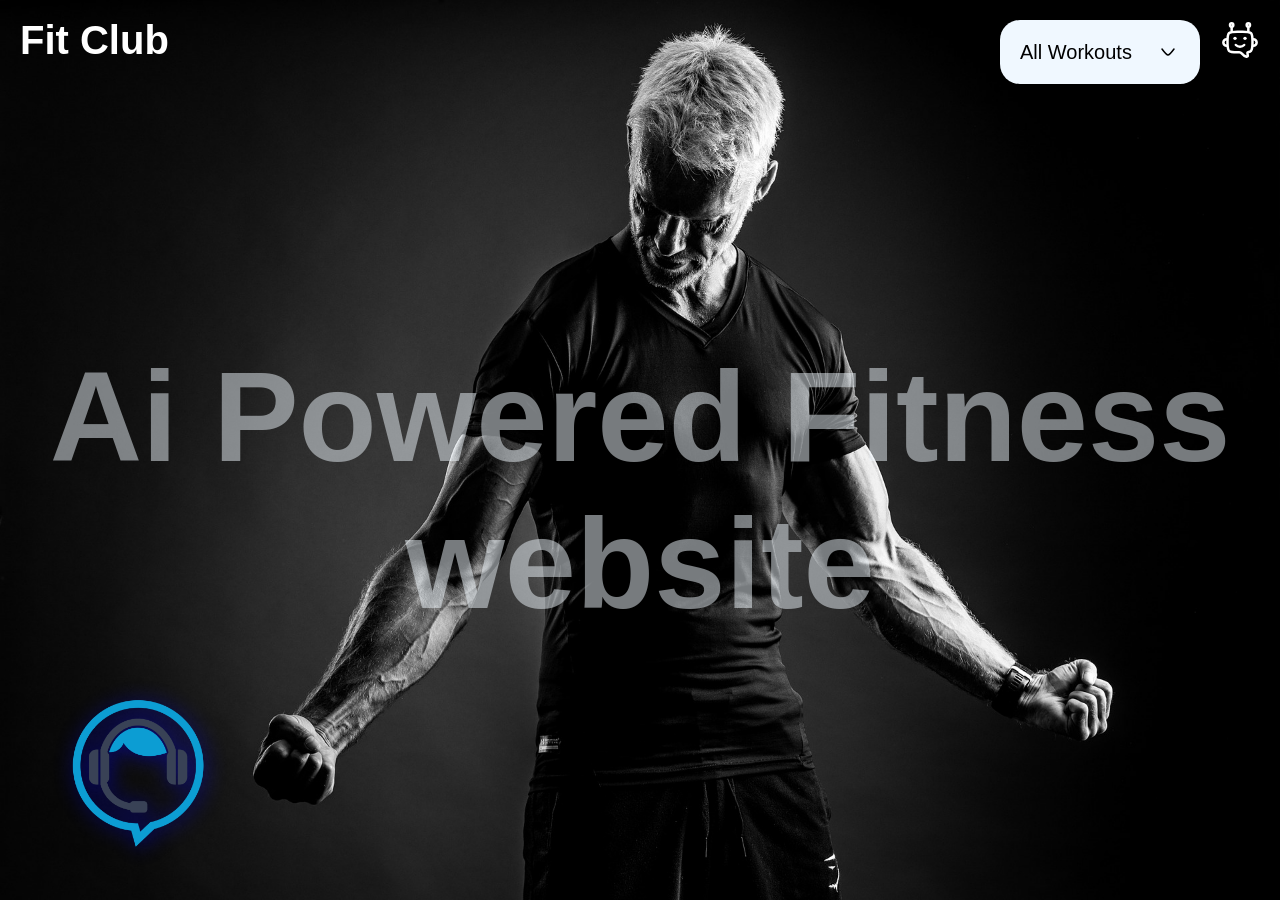
<file: index.html>
<!DOCTYPE html>
<html lang="en">

<head>
    <meta charset="UTF-8">
    <meta name="viewport" content="width=device-width, initial-scale=1.0">
    <title>Ai-power-fitness website</title>
    <link rel="stylesheet" href="styles.css">
</head>

<body>
    <nav>
        <a href="index.html">
            <h1 class="logo">Fit Club</h1>
        </a>
        <div class="right-nav">
            <div class="select-box">
                <div class="select-heading"><span>All Workouts</span><img src="arrow.svg" alt="image"></div>
                <div class="options ">
                    <a href="workout.html">
                        <div class="option">All Workout</div>
                    </a>
                    <a href="back.html">
                        <div class="option">Back Workout</div>
                    </a>
                    <a href="chest.html">
                        <div class="option">Chest Workout</div>
                    </a>
                    <a href="biceps-trishep.html">
                        <div class="option">Biceps Workout</div>
                    </a>
                    <a href="shoulder.html">
                        <div class="option">Solders</div>
                    </a>
                    <a href="leg.html">
                        <div class="option">Leg Workout</div>
                    </a>
                </div>
            </div>
            <img src="chatbot.svg" alt="Image" id="chatbotimg">
        </div>
    </nav>

    <main>
        <h1 class="bgtext">Ai Powered Fitness website</h1>
        <div class="chat-box">
            <div class="h1">Talk to your own assistant....</div>
            <div class="chat-container">


            </div>
            <div class="input-area">
                <input type="text" class="prompt" placeholder="ask anything">
                <button><img src="btn.svg" alt="img"></button>
            </div>
        </div>

        <div class="virtual-assistant">
            <img src="ai (1).png" alt="img" width="150px">
        </div>

    </main>
    <div class="speak-page">
        <img src="ai (1).png" alt="img" width="200px">
        <h1>speak Now</h1>
        <img src="voice.gif" alt="img" width="200px" id="voice">

    </div>


    <script src="index.js"></script>

</body>

</html>
</file>
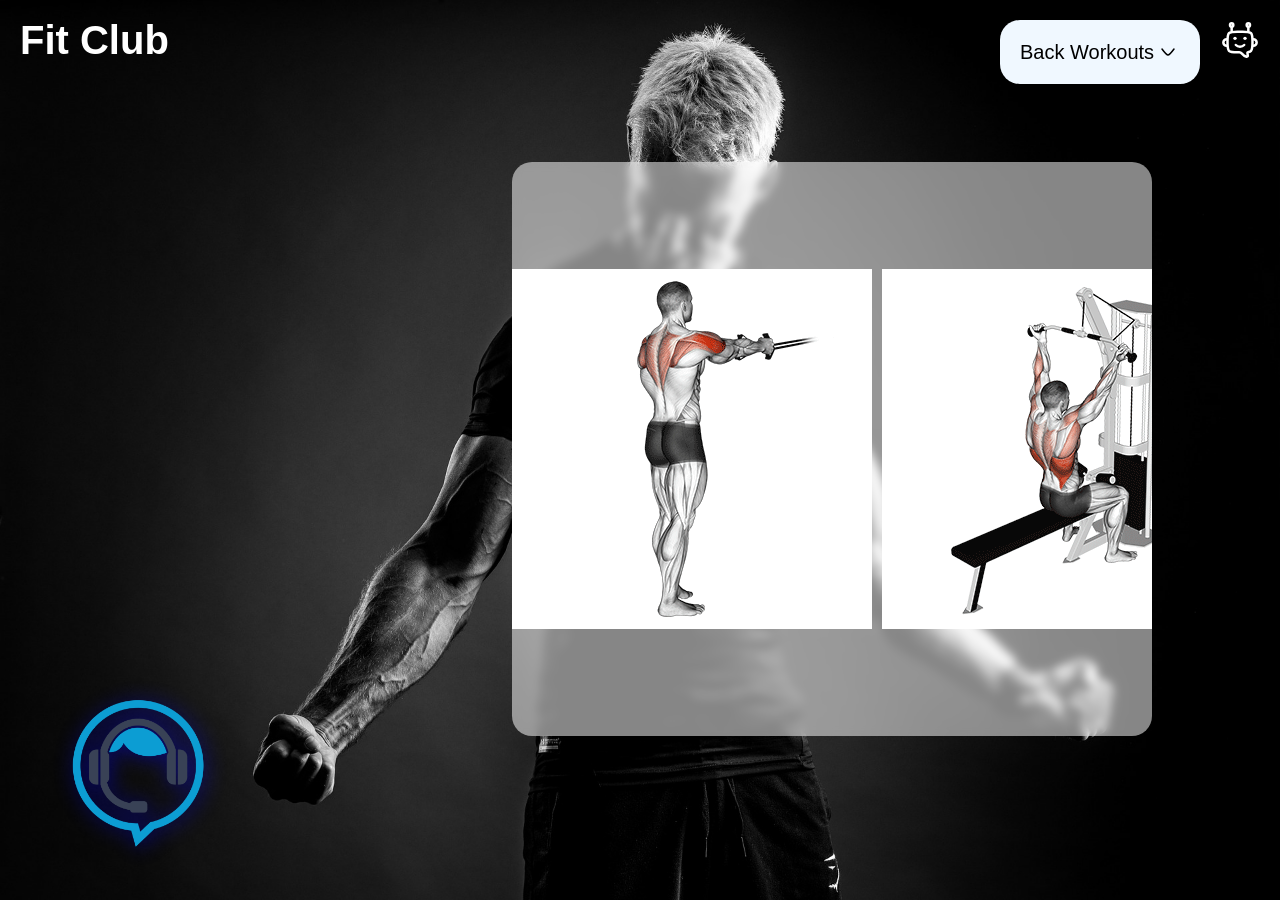
<file: back.html>
<!DOCTYPE html>
<html lang="en">
<head>
    <meta charset="UTF-8">
    <meta name="viewport" content="width=device-width, initial-scale=1.0">
    <title>Ai-power-fitness website</title>
    <link rel="stylesheet" href="styles.css">
</head>
<body>
  <nav>
    <a href="index.html"><h1 class="logo">Fit Club</h1></a>
    <div class="right-nav">
        <div class="select-box">
           <div class="select-heading"><span>Back Workouts</span><img src="arrow.svg" alt="image"></div>
           <div class="options ">
                 <a href="workout.html"><div class="option">All Workout</div></a>
                 <a href="back.html"><div class="option">Back Workout</div></a>
                 <a href="chest.html"><div class="option">Chest Workout</div></a>
                 <a href="biceps-trishep.html"><div class="option">Biceps Workout</div></a>
                 <a href="shoulder.html"><div class="option">Solders</div></a>
                 <a href="leg.html"><div class="option">Leg Workout</div></a>
           </div>
        </div>
        <img src="chatbot.svg" alt="Image" id="chatbotimg">
    </div>
  </nav>

  <main>
    <div class="chat-box">
        <div class="h1">Talk to your own assistant....</div>
        <div class="chat-container">
           
        </div>
          <div class="input-area">
                <input type="text" class="prompt" placeholder="ask anything">
                <button ><img src="btn.svg" alt="img"></button>
            </div>
    </div>


        
        <div class="svgs">
           
            <img src="back1.gif" alt="" width="200px">
            <img src="back3.gif" alt="" width="200px">
            <img src="back4.gif" alt="" width="200px">
            <img src="back5.gif" alt="" width="200px">
            
        </div>

    <div class="virtual-assistant">
            <img src="ai (1).png" alt="img" width="150px">
        </div>

    </main>
    <div class="speak-page">
        <img src="ai (1).png" alt="img" width="200px">
        <h1>speak Now</h1>
        <img src="voice.gif" alt="img" width="200px" id="voice">
    
    
        <script src="index.js"></script>
    
</body>
</html>
</file>
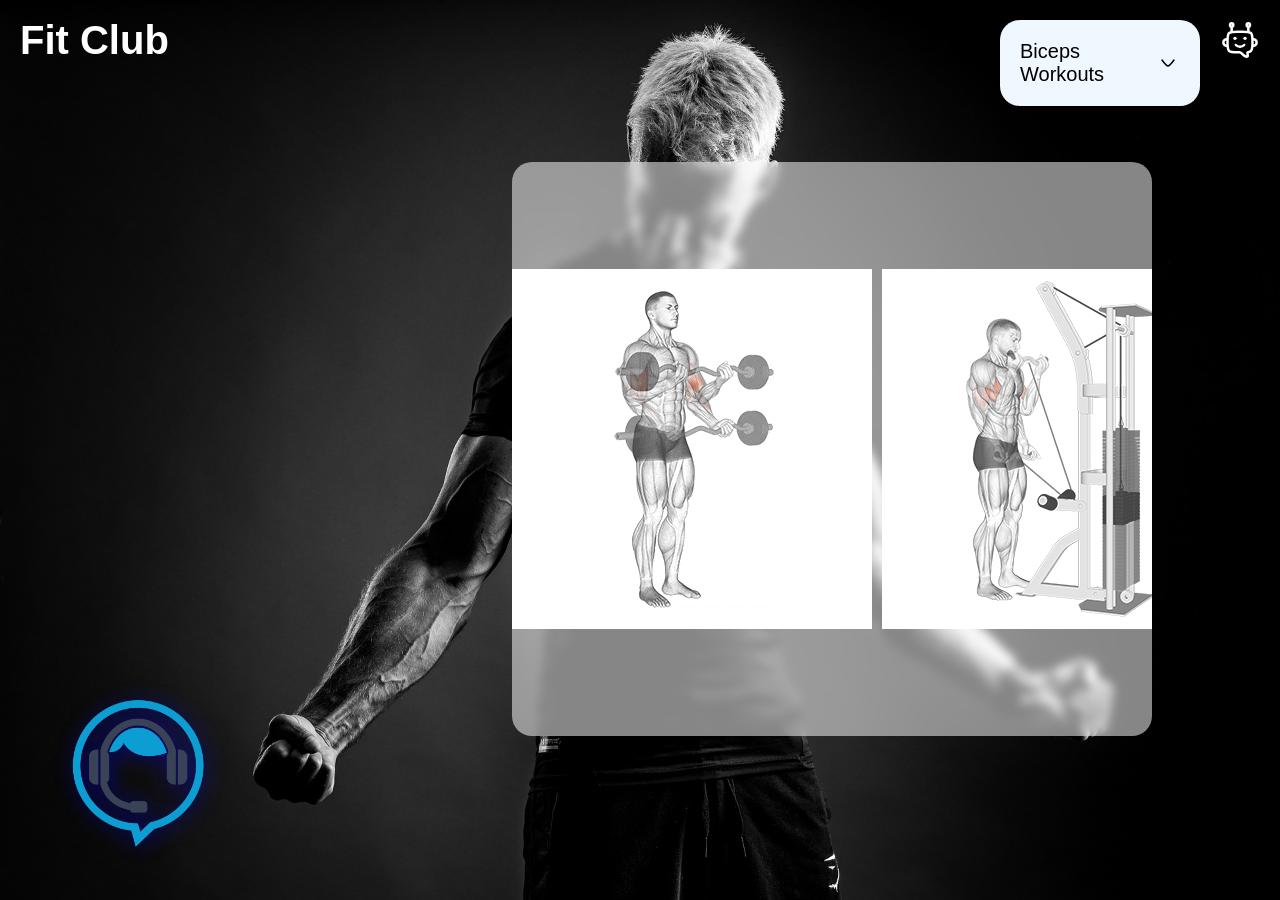
<file: biceps-trishep.html>
<!DOCTYPE html>
<html lang="en">

<head>
    <meta charset="UTF-8">
    <meta name="viewport" content="width=device-width, initial-scale=1.0">
    <title>Ai-power-fitness website</title>
    <link rel="stylesheet" href="styles.css">
</head>

<body>
    <nav>
        <a href="index.html">
            <h1 class="logo">Fit Club</h1>
        </a>
        <div class="right-nav">
            <div class="select-box">
                <div class="select-heading"><span>Biceps Workouts</span><img src="arrow.svg" alt="image"></div>
                <div class="options ">
                    <a href="workout.html">
                        <div class="option">All Workout</div>
                    </a>
                    <a href="back.html">
                        <div class="option">Back Workout</div>
                    </a>
                    <a href="chest.html">
                        <div class="option">Chest Workout</div>
                    </a>
                    <a href="biceps-trishep.html">
                        <div class="option">Biceps Workout</div>
                    </a>
                    <a href="shoulder.html">
                        <div class="option">Solders</div>
                    </a>
                    <a href="leg.html">
                        <div class="option">Leg Workout</div>
                    </a>
                </div>
            </div>
            <img src="chatbot.svg" alt="Image" id="chatbotimg">
        </div>
    </nav>

    <main>
        <div class="chat-box">
            <div class="h1">Talk to your own assistant....</div>
            <div class="chat-container">



            </div>
            <div class="input-area">
                <input type="text" class="prompt" placeholder="ask anything">
                <button><img src="btn.svg" alt="img"></button>
            </div>
        </div>



        <div class="svgs">

            <img src="biceps1.gif" alt="" width="200px">
            <img src="biceps2.gif" alt="" width="200px">
            <img src="biceps3.gif" alt="" width="200px">
            <img src="triceps1.gif" alt="" width="200px">
            <img src="triceps2.gif" alt="" width="200px">

        </div>

        <div class="virtual-assistant">
            <img src="ai (1).png" alt="img" width="150px">
        </div>

    </main>
    <div class="speak-page">
        <img src="ai (1).png" alt="img" width="200px">
        <h1>speak Now</h1>
        <img src="voice.gif" alt="img" width="200px" id="voice">

        <script src="index.js"></script>

</body>

</html>
</file>
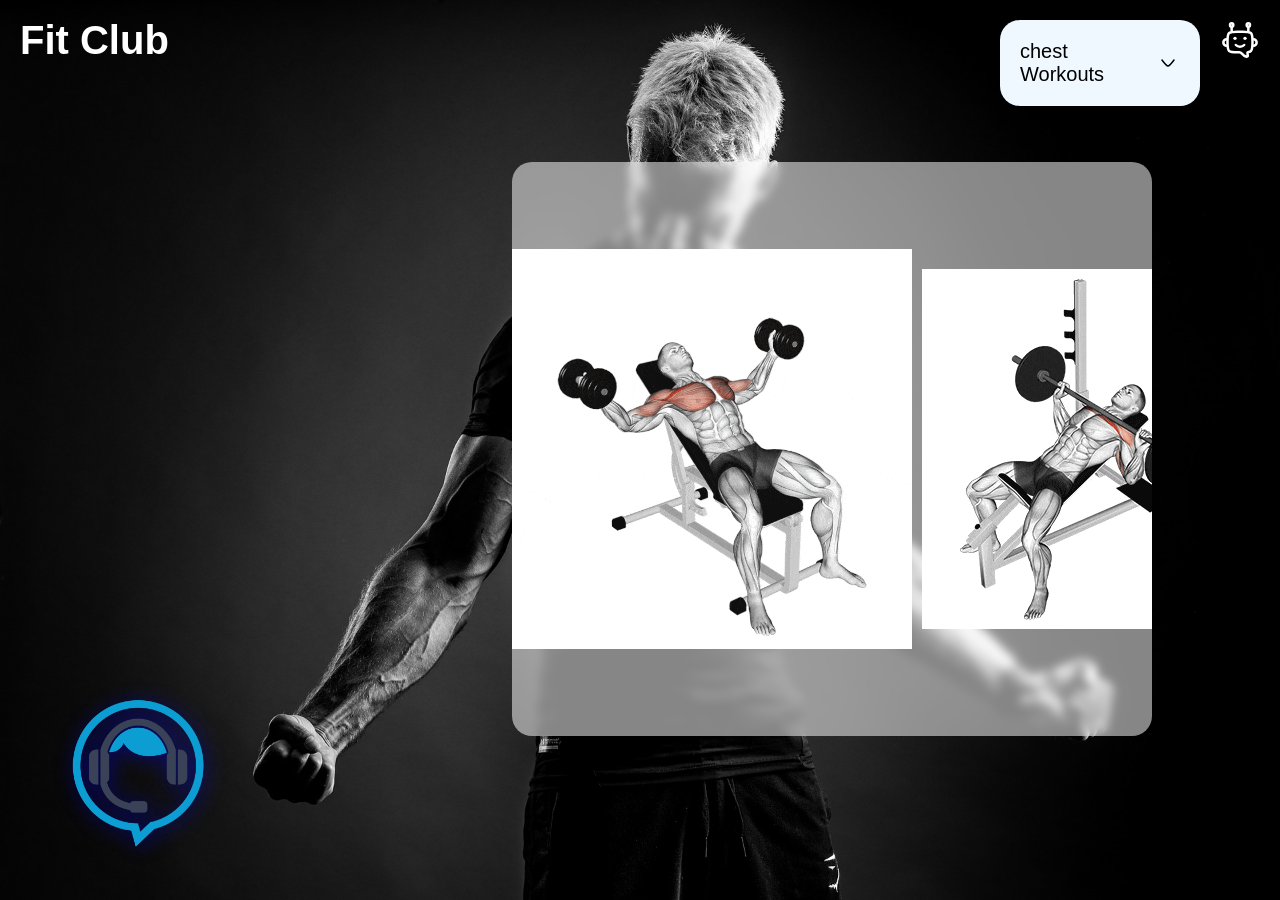
<file: chest.html>
<!DOCTYPE html>
<html lang="en">
<head>
    <meta charset="UTF-8">
    <meta name="viewport" content="width=device-width, initial-scale=1.0">
    <title>Ai-power-fitness website</title>
    <link rel="stylesheet" href="styles.css">
</head>
<body>
  <nav>
     <a href="index.html"><h1 class="logo">Fit Club</h1></a>
    <div class="right-nav">
        <div class="select-box">
           <div class="select-heading"><span>chest Workouts</span><img src="arrow.svg" alt="image"></div>
           <div class="options ">
                 <a href="workout.html"><div class="option">All Workout</div></a>
                 <a href="back.html"><div class="option">Back Workout</div></a>
                 <a href="chest.html"><div class="option">Chest Workout</div></a>
                 <a href="biceps-trishep.html"><div class="option">Biceps Workout</div></a>
                 <a href="shoulder.html"><div class="option">Solders</div></a>
                 <a href="leg.html"><div class="option">Leg Workout</div></a>
           </div>
        </div>
        <img src="chatbot.svg" alt="Image" id="chatbotimg">
    </div>
  </nav>

  <main>
    <div class="chat-box">
        <div class="h1">Talk to your own assistant....</div>
        <div class="chat-container">
           

        </div>
          <div class="input-area">
                <input type="text" class="prompt" placeholder="ask anything">
                <button ><img src="btn.svg" alt="img"></button>
            </div>
    </div>


         
        <div class="svgs">
          
            <img src="chest1.gif" alt="" width="00px">
            <img src="chest2.gif" alt="" width="200px">
            <img src="chest3.gif" alt="" width="200px">
            <img src="chest4.gif" alt="" width="200px">
            <img src="chest5.gif" alt="" width="200px">
       
        </div>
 <div class="virtual-assistant">
            <img src="ai (1).png" alt="img" width="150px">
        </div>

    </main>
    <div class="speak-page">
        <img src="ai (1).png" alt="img" width="200px">
        <h1>speak Now</h1>
        <img src="voice.gif" alt="img" width="200px" id="voice">
 
 
 
        <script src="index.js"></script>
    
</body>
</html>
</file>
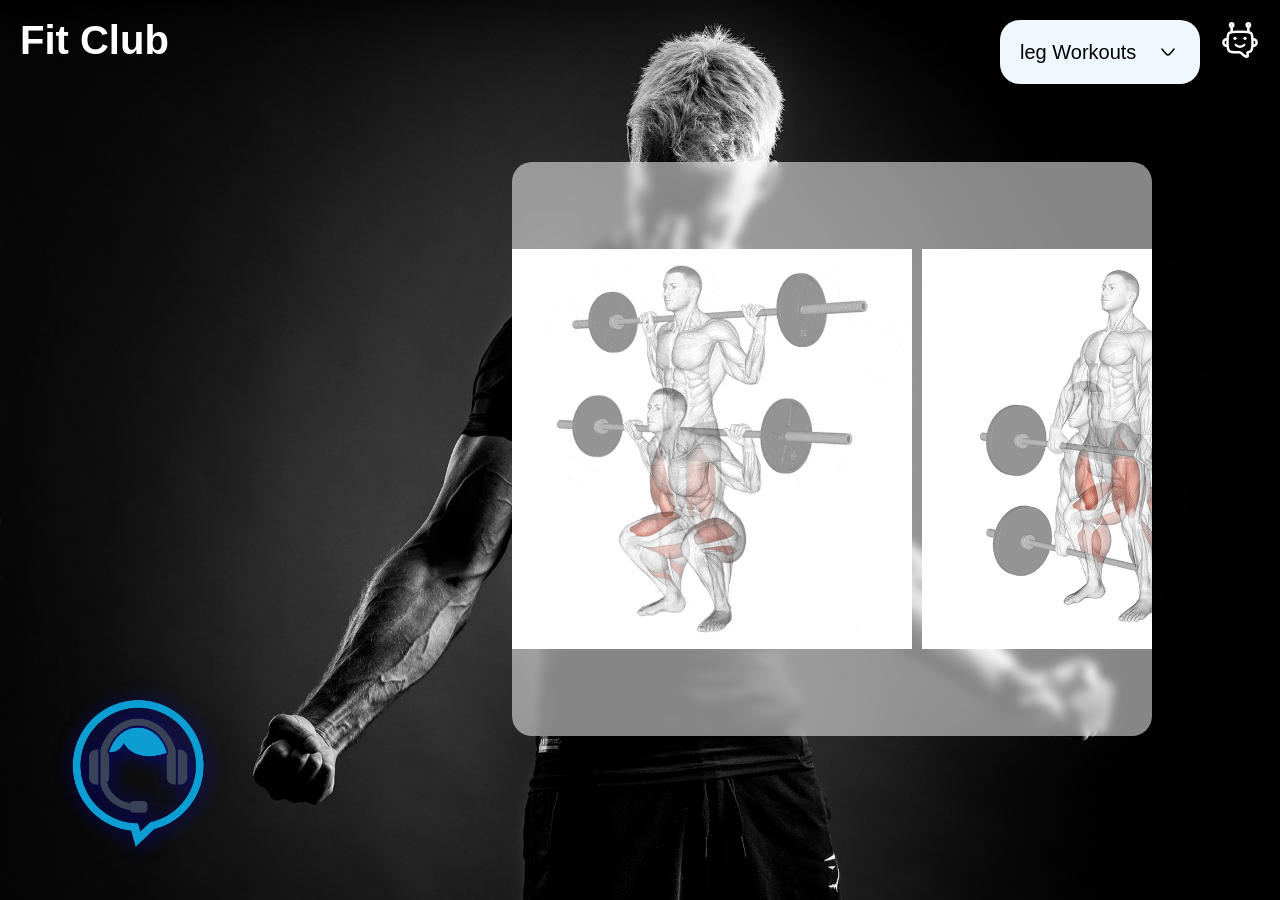
<file: leg.html>
<!DOCTYPE html>
<html lang="en">

<head>
    <meta charset="UTF-8">
    <meta name="viewport" content="width=device-width, initial-scale=1.0">
    <title>Ai-power-fitness website</title>
    <link rel="stylesheet" href="styles.css">
</head>

<body>
    <nav>
        <a href="index.html">
            <h1 class="logo">Fit Club</h1>
        </a>
        <div class="right-nav">
            <div class="select-box">
                <div class="select-heading"><span>leg Workouts</span><img src="arrow.svg" alt="image"></div>
                <div class="options ">
                    <a href="workout.html">
                        <div class="option">All Workout</div>
                    </a>
                    <a href="back.html">
                        <div class="option">Back Workout</div>
                    </a>
                    <a href="chest.html">
                        <div class="option">Chest Workout</div>
                    </a>
                    <a href="biceps-trishep.html">
                        <div class="option">Biceps Workout</div>
                    </a>
                    <a href="shoulder.html">
                        <div class="option">Solders</div>
                    </a>
                    <a href="leg.html">
                        <div class="option">Leg Workout</div>
                    </a>
                </div>
            </div>
            <img src="chatbot.svg" alt="Image" id="chatbotimg">
        </div>
    </nav>

    <main>
        <div class="chat-box">
            <div class="h1">Talk to your own assistant....</div>
            <div class="chat-container">



            </div>
            <div class="input-area">
                <input type="text" class="prompt" placeholder="ask anything">
                <button><img src="btn.svg" alt="img"></button>
            </div>
        </div>


        <div class="svgs">

            <img src="leg.gif" alt="" width="200px">
            <img src="leg2.gif" alt="" width="200px">
            <img src="leg3.gif" alt="" width="200px">
            <img src="leg4.gif" alt="" width="200px">
            <img src="leg5.gif" alt="" width="200px">
        </div>

        <div class="virtual-assistant">
            <img src="ai (1).png" alt="img" width="150px">
        </div>

    </main>
    <div class="speak-page">
        <img src="ai (1).png" alt="img" width="200px">
        <h1>speak Now</h1>
        <img src="voice.gif" alt="img" width="200px" id="voice">


        <script src="index.js"></script>

</body>

</html>
</file>
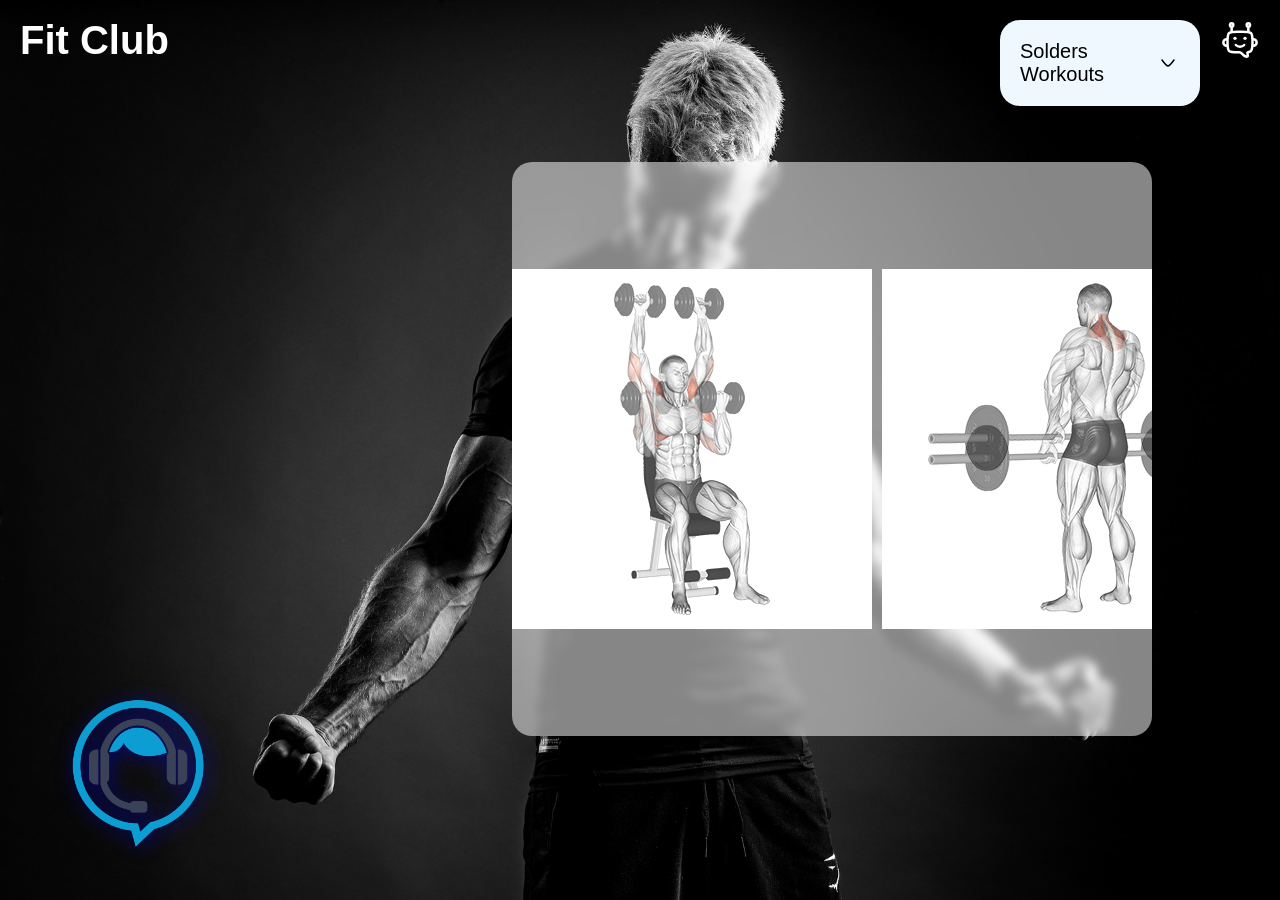
<file: shoulder.html>
<!DOCTYPE html>
<html lang="en">

<head>
    <meta charset="UTF-8">
    <meta name="viewport" content="width=device-width, initial-scale=1.0">
    <title>Ai-power-fitness website</title>
    <link rel="stylesheet" href="styles.css">
</head>

<body>
    <nav>
        <a href="index.html">
            <h1 class="logo">Fit Club</h1>
        </a>
        <div class="right-nav">
            <div class="select-box">
                <div class="select-heading"><span>Solders Workouts</span><img src="arrow.svg" alt="image"></div>
                <div class="options ">
                    <a href="workout.html">
                        <div class="option">All Workout</div>
                    </a>
                    <a href="back.html">
                        <div class="option">Back Workout</div>
                    </a>
                    <a href="chest.html">
                        <div class="option">Chest Workout</div>
                    </a>
                    <a href="biceps-trishep.html">
                        <div class="option">Biceps Workout</div>
                    </a>
                    <a href="shoulder.html">
                        <div class="option">Solders</div>
                    </a>
                    <a href="leg.html">
                        <div class="option">Leg Workout</div>
                    </a>
                </div>
            </div>
            <img src="chatbot.svg" alt="Image" id="chatbotimg">
        </div>
    </nav>

    <main>
        <div class="chat-box">
            <div class="h1">Talk to your own assistant....</div>
            <div class="chat-container">


            </div>
            <div class="input-area">
                <input type="text" class="prompt" placeholder="ask anything">
                <button><img src="btn.svg" alt="img"></button>
            </div>
        </div>




        <div class="svgs">

            <img src="shoulder1.gif" alt="" width="200px">
            <img src="shoulder2.gif" alt="" width="200px">
            <img src="shoulder3.gif" alt="" width="200px">
            <img src="shoulder4.gif" alt="" width="200px">
            <img src="shoulder5.gif" alt="" width="200px">

        </div>

        <div class="virtual-assistant">
            <img src="ai (1).png" alt="img" width="150px">
        </div>

    </main>
    <div class="speak-page">
        <img src="ai (1).png" alt="img" width="200px">
        <h1>speak Now</h1>
        <img src="voice.gif" alt="img" width="200px" id="voice">


        <script src="index.js"></script>

</body>

</html>
</file>
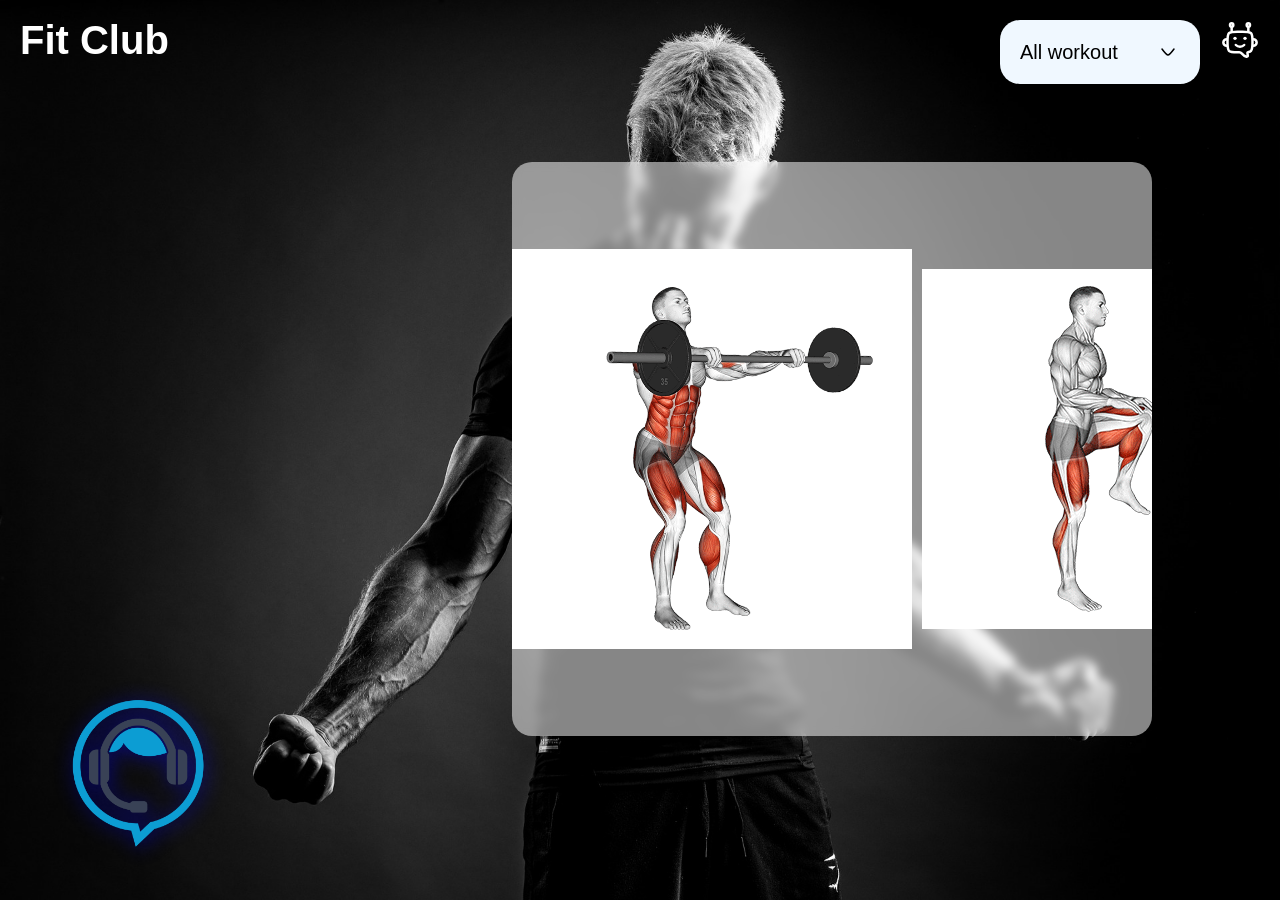
<file: workout.html>
<!DOCTYPE html>
<html lang="en">

<head>
    <meta charset="UTF-8">
    <meta name="viewport" content="width=device-width, initial-scale=1.0">
    <title>Ai-power-fitness website</title>
    <link rel="stylesheet" href="styles.css">
</head>

<body>
    <nav>
        <a href="index.html">
            <h1 class="logo">Fit Club</h1>
        </a>
        <div class="right-nav">
            <div class="select-box">
                <div class="select-heading"><span>All workout</span><img src="arrow.svg" alt="image"></div>
                <div class="options ">
                    <a href="workout.html">
                        <div class="option">All Workout</div>
                    </a>
                    <a href="back.html">
                        <div class="option">Back Workout</div>
                    </a>
                    <a href="chest.html">
                        <div class="option">Chest Workout</div>
                    </a>
                    <a href="biceps-trishep.html">
                        <div class="option">Biceps Workout</div>
                    </a>
                    <a href="shoulder.html">
                        <div class="option">Solders</div>
                    </a>
                    <a href="leg.html">
                        <div class="option">Leg Workout</div>
                    </a>
                </div>
            </div>
            <img src="chatbot.svg" alt="Image" id="chatbotimg">
        </div>
    </nav>

    <main>

        <div class="chat-box">
            <div class="h1">Talk to your own assistant....</div>
            <div class="chat-container">



            </div>
            <div class="input-area">
                <input type="text" class="prompt" placeholder="ask anything">
                <button><img src="btn.svg" alt="img"></button>
            </div>
        </div>




        <div class="svgs">
            <img src="workout1.gif" alt="" width="200px">
            <img src="workout2.gif" alt="" width="200px">
            <img src="workout3.gif" alt="" width="200px">
            <img src="workout4.gif" alt="" width="200px">
            <img src="back1.gif" alt="" width="200px">
            <img src="back3.gif" alt="" width="200px">
            <img src="back4.gif" alt="" width="200px">
            <img src="back5.gif" alt="" width="200px">
            <img src="chest1.gif" alt="" width="00px">
            <img src="chest2.gif" alt="" width="200px">
            <img src="chest3.gif" alt="" width="200px">
            <img src="chest4.gif" alt="" width="200px">
            <img src="chest5.gif" alt="" width="200px">
            <img src="biceps1.gif" alt="" width="200px">
            <img src="biceps2.gif" alt="" width="200px">
            <img src="biceps3.gif" alt="" width="200px">
            <img src="triceps1.gif" alt="" width="200px">
            <img src="triceps2.gif" alt="" width="200px">
            <img src="shoulder1.gif" alt="" width="200px">
            <img src="shoulder2.gif" alt="" width="200px">
            <img src="shoulder3.gif" alt="" width="200px">
            <img src="shoulder4.gif" alt="" width="200px">
            <img src="shoulder5.gif" alt="" width="200px">
            <img src="leg.gif" alt="" width="200px">
            <img src="leg2.gif" alt="" width="200px">
            <img src="leg3.gif" alt="" width="200px">
            <img src="leg4.gif" alt="" width="200px">
            <img src="leg5.gif" alt="" width="200px">
        </div>
       <div class="virtual-assistant">
            <img src="ai (1).png" alt="img" width="150px">
        </div>

    </main>
    <div class="speak-page">
        <img src="ai (1).png" alt="img" width="200px">
        <h1>speak Now</h1>
        <img src="voice.gif" alt="img" width="200px" id="voice">
    <script src="index.js"></script>

</body>

</html>
</file>
<file: styles.css>
*{
    margin: 0;
    padding: 0;
    box-sizing: border-box;
    font-family: 'Gill Sans', 'Gill Sans MT', Calibri, 'Trebuchet MS', sans-serif;
}

body{
    width: 100%;
    height: 100vh;
    background-image: url("bg.jpg");
    background-size: 100% 100%;
    overflow-x: hidden;
    background-repeat: no-repeat;
}

a{
    text-decoration: none;
}

nav{
    width: 100%;
    height: 80px;
    display: flex;
    align-items: center;
    justify-content: space-between;
    padding: 20px;
    position: relative;
    z-index: 20;
}

.logo{
    color: white;
    font-size: 40px;
    
}

.select-box{
    width: 200px;
    right: 60px;
    top: 0;

    position: absolute;
}

.select-heading{
    background-color: aliceblue;
    width: 100%;
    padding: 20px;
    font-size: 20px;
    display: flex;
    align-items: center;
    justify-content: space-between;
    border-radius: 20px;
    cursor: pointer;
}

.select-heading img{
     transition: all 0.3s;
}

.options{
    width: 100%;
    display: flex;
    flex-direction: column;
    gap: 10px;
    background-color: rgba(240, 248, 255, 0.842);
    backdrop-filter: blur(5px);
    margin-top: 20px;
    text-align: center;
    padding: 10px;
    font-size: 20px;
     border-radius: 20px;
     display: none;
}

.active-options{
    display: flex;
}

.rotate{
    transform: rotate(180deg);
}

.option{
    border-radius: 20px;
    padding: 10px;
    transition: all 0.4s;
    letter-spacing: 1px;
    cursor: pointer;
}

.option:hover{
    background-color: aliceblue;
}

.right-nav{
    display: flex;
    align-items: center;
    justify-content: center;
    gap: 20px;
    position: relative;
}

main{
    width: 100%;
    height: calc(100% - 80px);
    position: relative;
    display: flex;
    align-items: center;
    justify-content: center;

}

.chat-box{
position: absolute;
width: 40%;
height: 80%;
top: 10%;
right: 5%;
background-color: rgba(240, 248, 255, 0.486);
border-radius: 20px;
backdrop-filter: blur(5px);
padding: 10px;
font-size: 20px;
transform: translate(800px);
transition: all 0.5s;
 position: fixed;
}

.active-chat-box{
    transform: translate(0px);
}

.chat-container{
    width: 100%;
    height: 80%;
   overflow: auto;
    display: flex;
    flex-direction: column;
    gap: 20px;
   
}

.input-area{
    width: 100%;
    height: 20%;
    display: flex;
    align-items: center;
    justify-content: center;
    gap: 20px;
}

.prompt{
    width: 60%;
    padding: 10px;
     background-color: black;
     color: white;
     font-size: 19px;
     border-radius: 20px;
     outline: none;

}

.input-area button{
    padding: 10px;
    background-color: black;
    border: none;
    border-radius: 50px;
}

.user-chat-box{
    width: 80%;
    padding: 20px;
    background-color: black;
    border-radius: 50px 0px 50px 50px;
    position: relative;
    left: 90px;
     color: white;
}

.ai-chat-box{
    width: 80%;
    padding: 20px;
    background-color: rgba(0, 0, 0, 0.5);
    border-radius: 0px 50px 50px 50px;
    position: relative;
     color: white;
}

.h1{
    font-size: 3vw;
    text-align: center;
}

.chatimg{
    cursor: pointer;
}

.options a{
    text-decoration: none;
    color: black;
}

.bgtext{
    font-size: 10vw;
    text-align: center;
    color: rgba(240, 248, 255, 0.493);
}

.svgs{
    width: 50%;
    height: 70%;
    display: flex;
    align-items: center;
    overflow-x: scroll;
    overflow-y: hidden;
    position: absolute;
    right: 10%;
    gap: 10px;
    bottom: 20%;
    background-color: rgba(255, 255, 255, 0.527);
    backdrop-filter: blur(5px);
    border-radius: 20px;
}

.svgs::-webkit-scrollbar{
    width: 0px;
}

.svgs img{
    width: 400px;
    
}

.virtual-assistant{
    position: absolute;
    bottom: 5%;
    left: 5%;
    filter: drop-shadow(2px 2px 10px rgba(0, 0, 255, 0.452));
}

.speak-page{
    position: absolute;
     width: 100%;
     height: 100%;
     background-color: rgba(0, 0, 0, 0.527);
     backdrop-filter: blur(5px);
     z-index: 30;
     top: 0;
     display: flex;
     align-items: center;
     justify-content: center;
     flex-direction: column;
     gap: 20px;
     display: none;
}


.speak-page h1{
    color: white;
}

#voice{
    margin-top: 30px;
    border-radius: 50%;
}

.virtual-assistant img{
    cursor: pointer;
}
</file>
